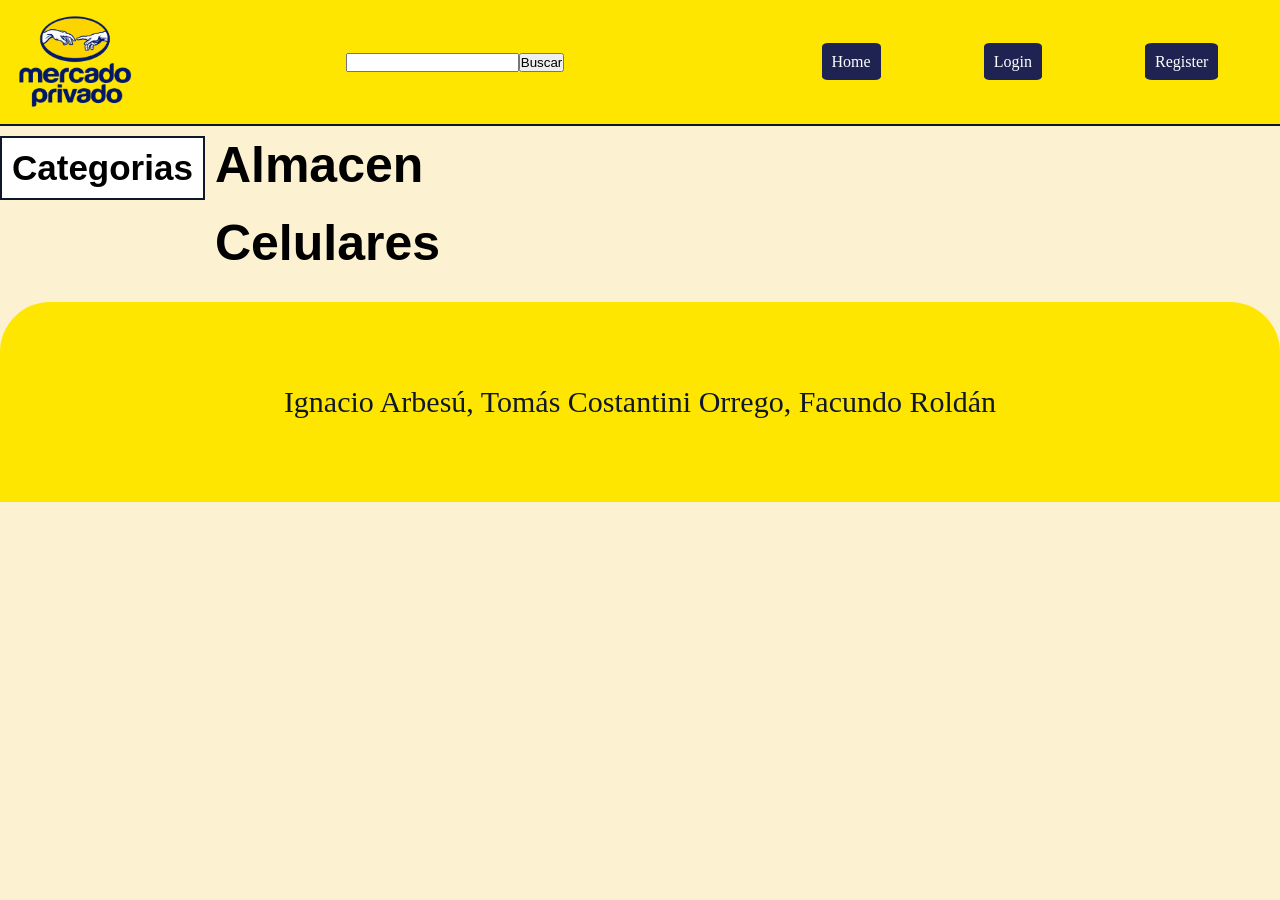
<file: index.html>
<!DOCTYPE html>
<html lang="en">

<head>
    <meta charset="UTF-8">
    <meta name="viewport" content="width=device-width, initial-scale=1.0">
    <title>Home</title>
    <link rel="stylesheet" href="./css/styles.css">
</head>

<body>
    <header class="header">
        <a href="./index.html"><img class="logo" src="./img/logo.png" alt="logo de la pagina"></a>
        <form class="buscador" action="search-results.html" method="get">
            <input type="text" name="busqueda" value="" class="inpBuscar">
            <button type="submit">Buscar</button>
        </form>
        <nav class="loginregister">
            <ul>
                <li class="liLogout"><a href="#" class="linkLogout">Logout</a></li>
                <li><a href="./index.html">Home</a></li>
                <li class="liLogin"><a href="./login.html">Login</a></li>
                <li class="liRegister"><a href="./register.html">Register</a></li>
                <li class="liSaludo"><a href="" class="textoSaludo"></a></li>
            </ul>

        </nav>
    </header>
    <div class="mainhome">
        <aside class="categorynav">
            <nav>
                <h2>Categorias</h2>
                <ul class="ulCategory">
                </ul>
            </nav>
        </aside>
        <main class="secciones">
            <section class="home seccionGroceries">
                <h2 class="titulo">Almacen</h2>
            </section>
            <section class="home seccionSmartphones">
                <h2 class="titulo">Celulares</h2>
            </section>
        </main>
    </div>
    <footer>
        <p>Ignacio Arbesú, Tomás Costantini Orrego, Facundo Roldán</p>
    </footer>
    <script src="./js/index.js"></script>
    <script src="./js/saludo.js"></script>
    <script src="./js/logout.js"></script>
    <script src="./js/aside.js"></script>

</body>

</html>
</file>
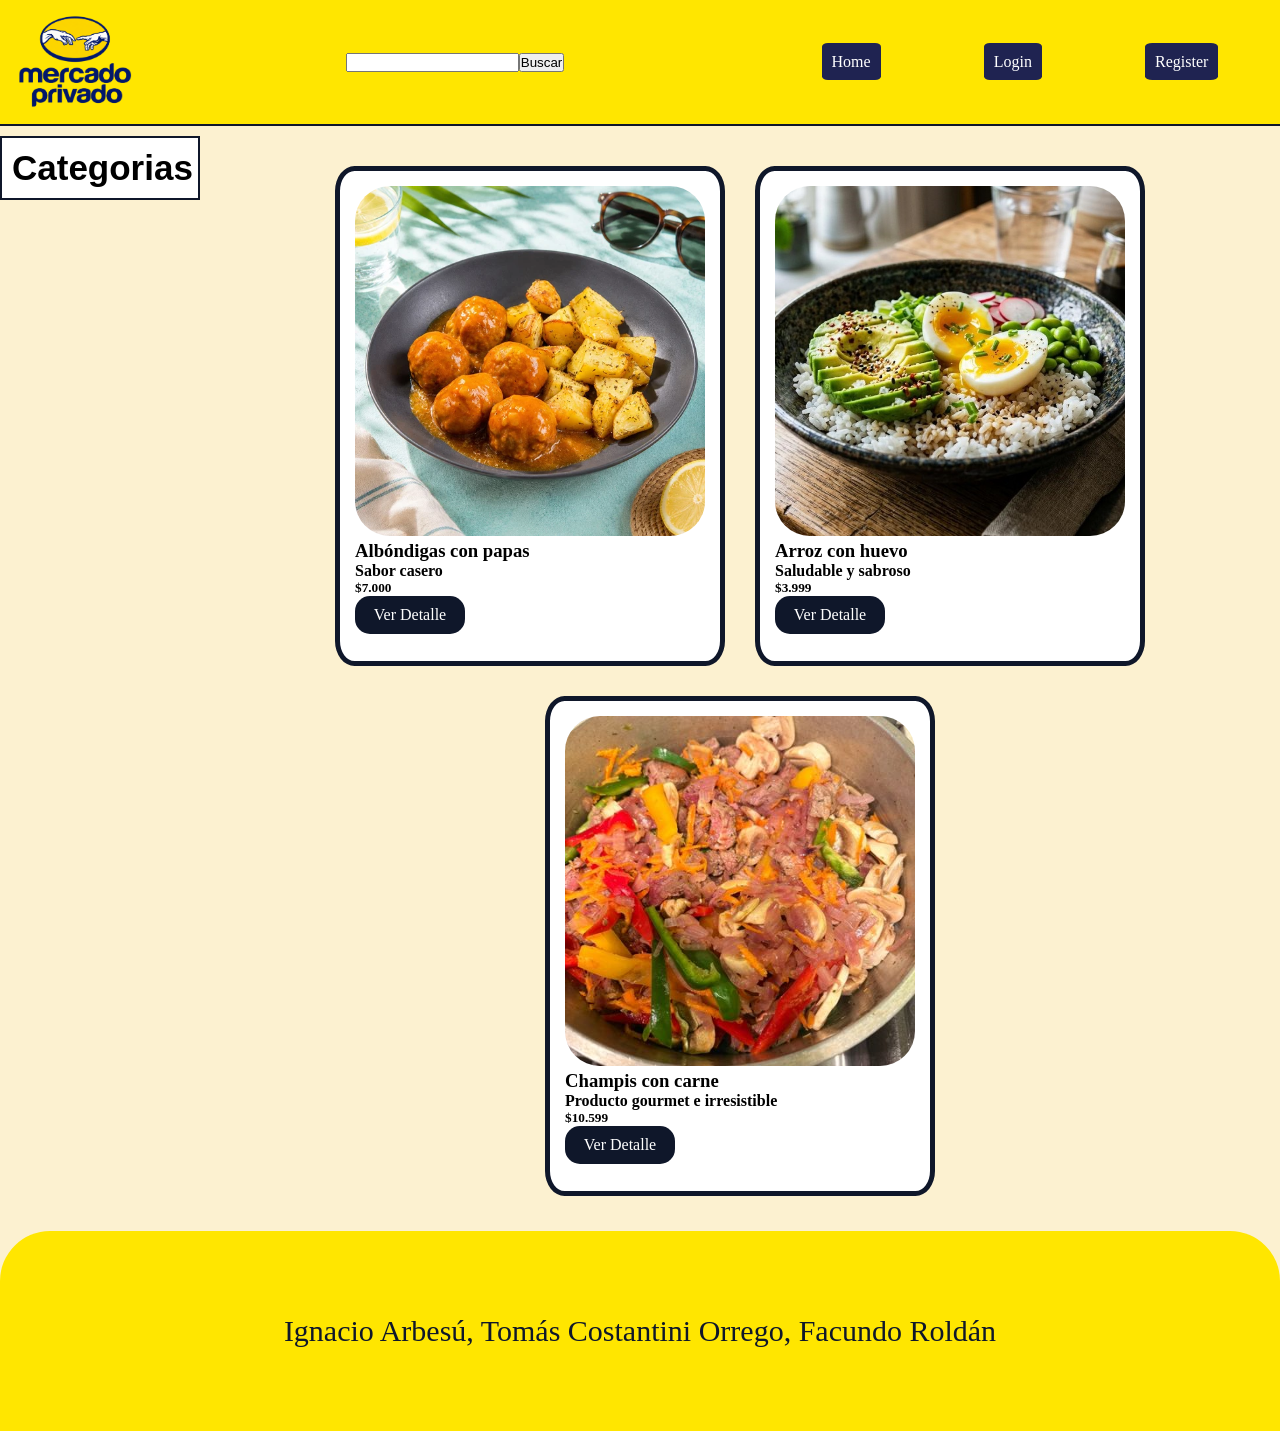
<file: category.html>
<!DOCTYPE html>
<html lang="en">

<head>
    <meta charset="UTF-8">
    <meta name="viewport" content="width=device-width, initial-scale=1.0">
    <title>Categories</title>
    <link rel="stylesheet" href="./css/styles.css">
</head>

<body>
    <header class="header">
        <a href="./index.html"><img class="logo" src="./img/logo.png" alt="logo de la pagina"></a>
        <form class="buscador" action="search-results.html" method="get">
            <input type="text" name="busqueda" value="" class="inpBuscar">
            <button type="submit">Buscar</button>
        </form>
        <nav class="loginregister">
            <ul>
                <li class="liLogout"><a href="#" class="linkLogout">Logout</a></li>
                <li><a href="./index.html">Home</a></li>
                <li class="liLogin"><a href="./login.html">Login</a></li>
                <li class="liRegister"><a href="./register.html">Register</a></li>
                <li class="liSaludo"><a href="" class="textoSaludo"></a></li>
            </ul>
        </nav>
    </header>
    <div class="divcategory">
        <aside class="categorynav">
            <nav>
                <h2>Categorias</h2>
                <ul class="ulCategory">
                </ul>
            </nav>
        </aside>
        <main class="category">
            <h2 class="h2beauty"></h2>
            <section class="sectioncategory">
                <article>
                    <img src="./img/albondigasconpapatdfe.webp" alt="foto producto 1">
                    <h3>Albóndigas con papas</h3>
                    <h4>Sabor casero</h4>
                    <h5>$7.000</h5>
                    <a href="./producto.html" class="botondetalle">Ver Detalle</a>
                </article>
                <article>
                    <img src="./img/arrozconhuevotdfe.jpg" alt="foto producto 2">
                    <h3>Arroz con huevo</h3>
                    <h4>Saludable y sabroso</h4>
                    <h5>$3.999</h5>
                    <a href="./producto.html" class="botondetalle">Ver Detalle</a>
                </article>
                <article>
                    <img src="./img/champisconcarnetdfe.jpg" alt="foto producto 3">
                    <h3>Champis con carne</h3>
                    <h4>Producto gourmet e irresistible</h4>
                    <h5>$10.599</h5>
                    <a href="./producto.html" class="botondetalle">Ver Detalle</a>
                </article>
            </section>
        </main>
    </div>
    <footer>
        <p>Ignacio Arbesú, Tomás Costantini Orrego, Facundo Roldán</p>
    </footer>
    <script src="./js/category.js"></script>
    <script src="./js/saludo.js"></script>
    <script src="./js/logout.js"></script>
    <script src="./js/aside.js"></script>


</body>

</html>
</file>
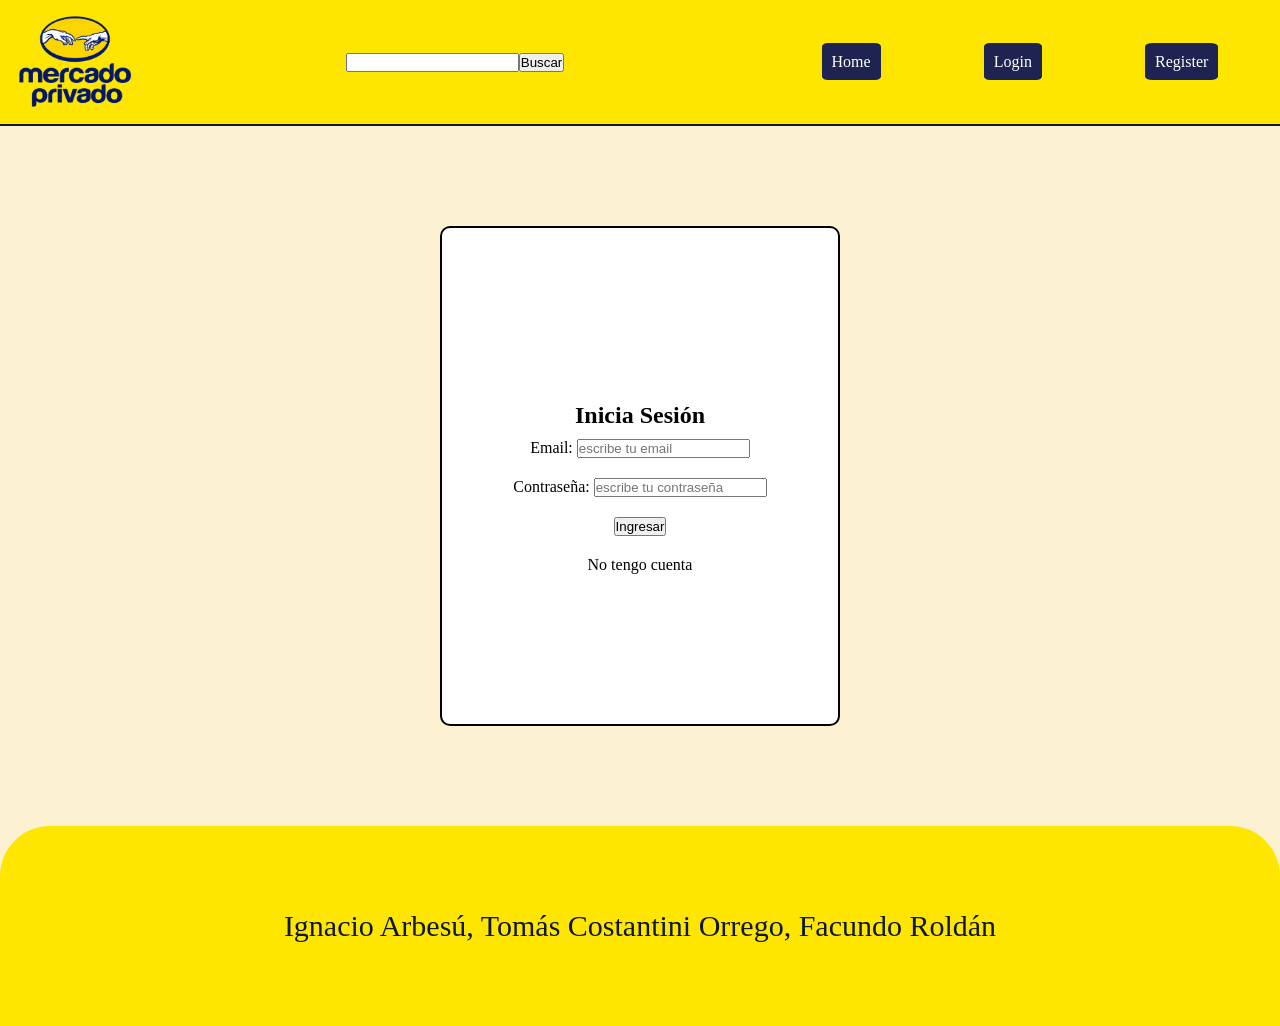
<file: login.html>
<!DOCTYPE html>
<html lang="en">

<head>
    <meta charset="UTF-8">
    <meta name="viewport" content="width=device-width, initial-scale=1.0">
    <title>Login</title>
    <link rel="stylesheet" href="./css/styles.css">
</head>

<body>
    <header class="header">
        <a href="./index.html"><img class="logo" src="./img/logo.png" alt="logo de la pagina"></a>
        <form class="buscador" action="search-results.html" method="get">
            <input class="inpBuscar" type="text" name="busqueda" value="">
            <button type="submit">Buscar</button>
        </form>
        <nav class="loginregister">
            <ul>
                <li class="liLogout"><a href="#" class="linkLogout">Logout</a></li>
                <li><a href="./index.html">Home</a></li>
                <li class="liLogin"><a href="./login.html">Login</a></li>
                <li class="liRegister"><a href="./register.html">Register</a></li>
                <li class="liSaludo"><a href="" class="textoSaludo"></a></li>
            </ul>
        </nav>
    </header>
    <section class="cform">
        <article class="cform">
            <form class="login" action="./index.html" method="get">
                <h2>Inicia Sesión</h2>
                <div class="form">
                    <label for="mail">Email:</label>
                    <input id="mail" type="email" name="Email" required placeholder="escribe tu email" value="">
                </div>

                <div class="form">
                    <label for="contraseña">Contraseña:</label>
                    <input id="contraseña" type="password" name="pass" required placeholder="escribe tu contraseña"
                        value="">
                </div>

                <div>
                    <button type="submit">Ingresar</button>
                </div>

                <div>
                    <a href="./register.html">No tengo cuenta</a>
                </div>
            </form>
        </article>
    </section>

    <footer>
        <p>Ignacio Arbesú, Tomás Costantini Orrego, Facundo Roldán</p>
    </footer>
    <script src="./js/login.js"></script>
    <script src="./js/saludo.js"></script>
    <script src="./js/logout.js"></script>

</body>

</html>
</file>
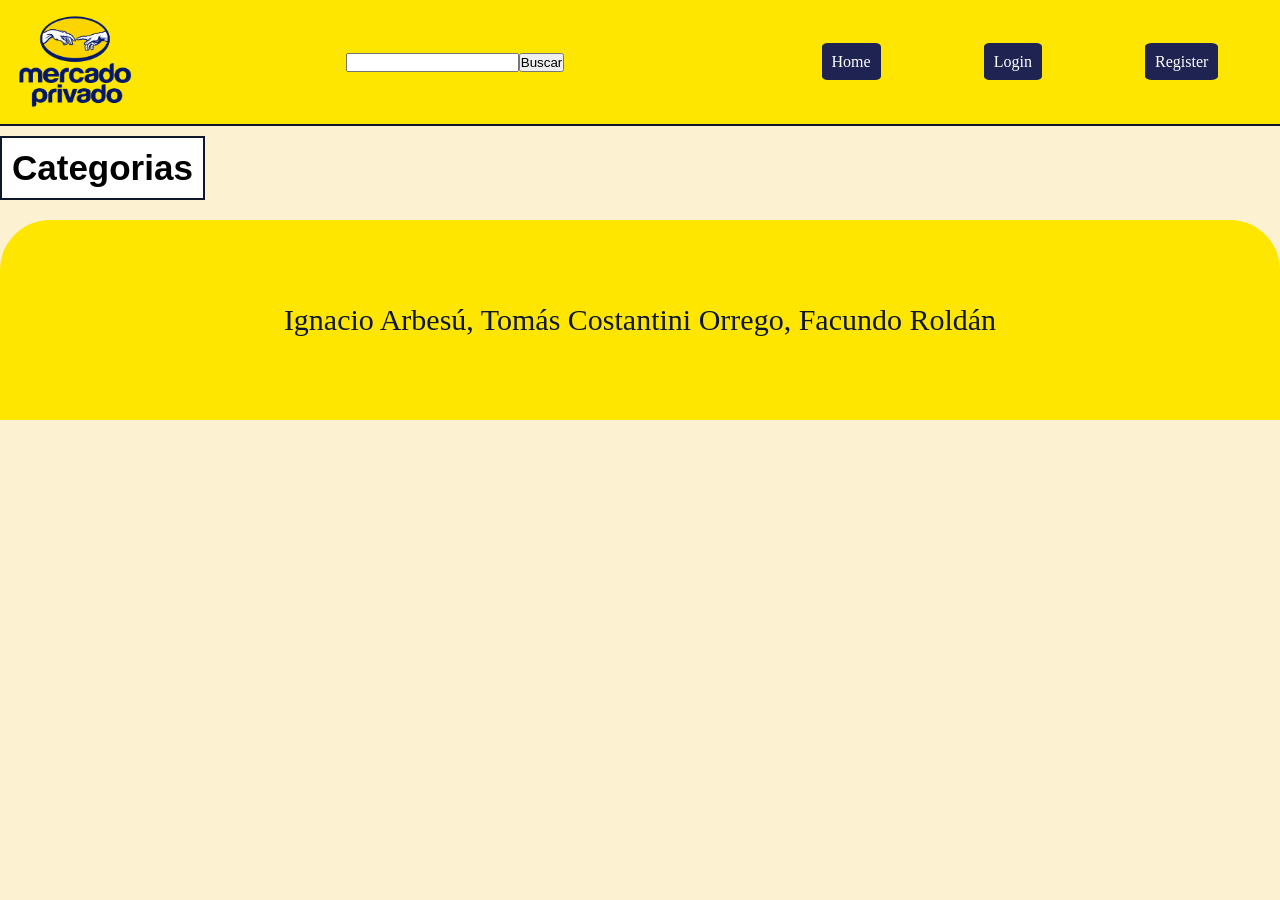
<file: producto.html>
<!DOCTYPE html>
<html lang="en">

<head>
    <meta charset="UTF-8">
    <meta name="viewport" content="width=device-width, initial-scale=1.0">
    <title>Products</title>
    <link rel="stylesheet" href="./css/styles.css">
</head>

<body>
    <header class="header">
        <a href="./index.html"><img class="logo" src="./img/logo.png" alt="logo de la pagina"></a>
        <form class="buscador" action="search-results.html" method="get">
            <input type="text" name="busqueda" value="" class="inpBuscar">
            <button type="submit">Buscar</button>
        </form>
        <nav class="loginregister">
            <ul>
                <li class="liLogout"><a href="#" class="linkLogout">Logout</a></li>
                <li><a href="./index.html">Home</a></li>
                <li class="liLogin"><a href="./login.html">Login</a></li>
                <li class="liRegister"><a href="./register.html">Register</a></li>
                <li class="liSaludo"><a href="" class="textoSaludo"></a></li>
            </ul>
        </nav>
    </header>
    <div class="producto">
        <aside class="categorynav">
            <nav>
                <h2>Categorias</h2>
                <ul class="ulCategory">
                </ul>
            </nav>
        </aside>
        <main id="main">

        </main>
    </div>
    <footer>
        <p>Ignacio Arbesú, Tomás Costantini Orrego, Facundo Roldán</p>
    </footer>
    <script src="./js/producto.js"></script>
    <script src="./js/saludo.js"></script>
    <script src="./js/logout.js"></script>
    <script src="./js/aside.js"></script>

</body>

</html>
</file>
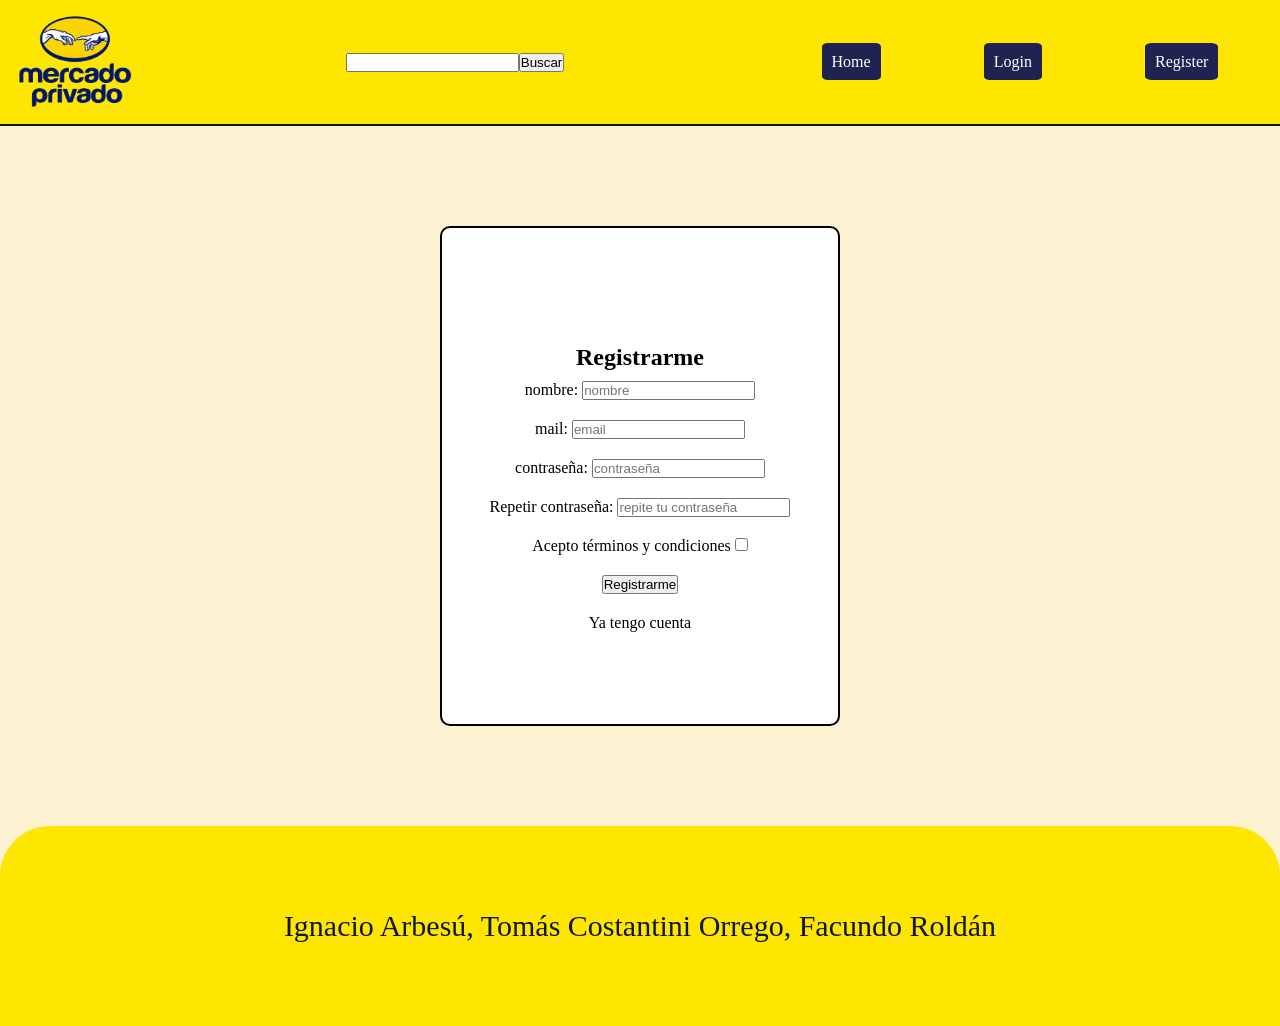
<file: register.html>
<!DOCTYPE html>
<html lang="en">

<head>
  <meta charset="UTF-8">
  <meta name="viewport" content="width=device-width, initial-scale=1.0">
  <title>Register</title>
  <link rel="stylesheet" href="./css/styles.css">
</head>

<body>
  <header class="header">
    <a href="./index.html"><img class="logo" src="./img/logo.png" alt="logo de la pagina"></a>
    <form class="buscador" action="search-results.html" method="get">
      <input type="text" name="busqueda" value="" class="inpBuscar">
      <button type="submit">Buscar</button>
    </form>
    <nav class="loginregister">
      <ul>
        <li class="liLogout"><a href="#" class="linkLogout">Logout</a></li>
        <li><a href="./index.html">Home</a></li>
        <li class="liLogin"><a href="./login.html">Login</a></li>
        <li class="liRegister"><a href="./register.html">Register</a></li>
        <li class="liSaludo"><a href="" class="textoSaludo"></a></li>
      </ul>
    </nav>
  </header>
  <section class="cformr">
    <article class="cformr">
      <form class="register" action="./login.html" method="get">
        <h2>Registrarme</h2>
        <div class="form">
          <label for="nombre">nombre:</label>
          <input id="nombre" type="text" name="user" placeholder="nombre" required value="">
        </div>

        <div class="form">
          <label for="mail">mail:</label>
          <input id="mail" type="email" name="email" placeholder="email" required value="">
        </div>

        <div class="form">
          <label for="contraseña">contraseña:</label>
          <input id="contraseña" type="password" name="Contraseña" placeholder="contraseña" required value="">
        </div>

        <div class="form">
          <label for="repetir contraseña">Repetir contraseña:</label>
          <input id="repetir-contraseña" type="password" name="Contraseña-repetida" placeholder="repite tu contraseña"
            required value="">
        </div>

        <div class="form">
          <label for="terminos">Acepto términos y condiciones</label>
          <input id="terminos" type="checkbox" name="terminos" required value="">
        </div>

        <div>
          <button type="submit">Registrarme</button>
        </div>

        <div>
          <a href="./login.html">Ya tengo cuenta</a>
        </div>
      </form>
    </article>

  </section>
  <footer>
    <p>Ignacio Arbesú, Tomás Costantini Orrego, Facundo Roldán</p>
  </footer>
  <script src="./js/register.js"></script>
  <script src="./js/saludo.js"></script>
  <script src="./js/logout.js"></script>
</body>

</html>
</file>
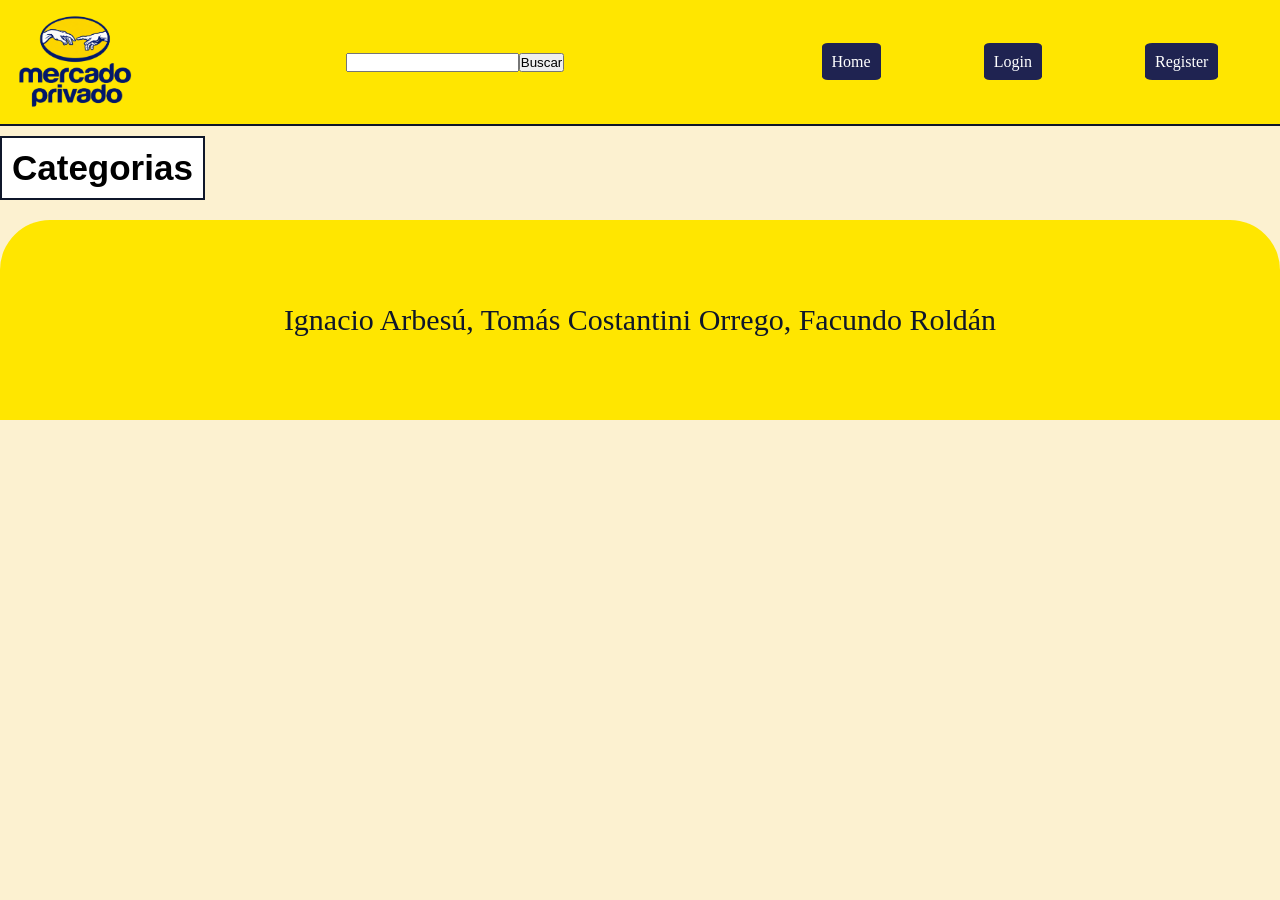
<file: search-results.html>
<!DOCTYPE html>
<html lang="en">

<head>
    <meta charset="UTF-8">
    <meta name="viewport" content="width=device-width, initial-scale=1.0">
    <title>Resultados de busqueda</title>
    <link rel="stylesheet" href="./css/styles.css">
</head>

<body>
    <header class="header">
        <a href="./index.html"><img class="logo" src="./img/logo.png" alt="logo de la pagina"></a>
        <form class="buscador" action="search-results.html" method="get">
            <input type="text" name="busqueda" value="" class="inpBuscar">
            <button type="submit">Buscar</button>
        </form>
        <nav class="loginregister">
            <ul>
                <li class="liLogout"><a href="#" class="linkLogout">Logout</a></li>
                <li><a href="./index.html">Home</a></li>
                <li class="liLogin"><a href="./login.html">Login</a></li>
                <li class="liRegister"><a href="./register.html">Register</a></li>
                <li class="liSaludo"><a href="" class="textoSaludo"></a></li>
            </ul>
        </nav>
    </header>
    <main class="search-results">
        <aside class="categorynav">
            <nav>
                <h2>Categorias</h2>
                <ul class="ulCategory">
                </ul>
            </nav>
        </aside>
        <div>
            <div class="tituloresults">
                <h1 class="tituloBusqueda"></h1>
            </div>
            <section class="resultadoproducto">
            </section>
            <section></section>
        </div>
    </main>
    <footer>
        <p>Ignacio Arbesú, Tomás Costantini Orrego, Facundo Roldán</p>
    </footer>
    <script src="./js/search-results.js"></script>
    <script src="./js/saludo.js"></script>
    <script src="./js/logout.js"></script>
    <script src="./js/aside.js"></script>

</body>

</html>
</file>
<file: css/styles.css>
* {
    box-sizing: border-box;
    padding: 0;
    margin: 0;
}

li {
    list-style-type: none;
}

a {
    text-decoration: none;
    color: #000;
}

body {
    background-color: #FCF1D0;
}

/* reglas para home, header y footer*/

img.logo {
    height: 100px;
    width: 130px;
}

header {
    display: flex;
    justify-content: space-between;
    background-color: #ffe600;
    color: white;
    padding: 10px 10px;
    border-bottom: #0F172A;
    border-bottom-width: 2px;
    border-bottom-style: solid;
}


header nav a {
    color: #ffffff;
    background-color: #1f2351;
    border-radius: 10%;
    padding: 10px;
}

.loginregister {
    align-self: center;
}

.loginregister ul {
    display: flex;
    justify-content: space-around;
    width: 500px;
}

.buscador {
    display: flex;
    align-self: center;
}

.formhome {
    display: flex;
    align-items: center;
    justify-content: center;
    margin: 0 auto;
}

.mainhome {
    display: flex;
}

aside {
    min-width: 200px;
    margin-top: 10px;
    height: fit-content;
    background-color: white;
    border: #0F172A;
    border-style: solid;
    border-width: 2px;
}

aside nav ul li {
    font-size: medium;
    margin: 15px 15px 15px 5px;
    padding-left: 10px;
}

aside nav h2 {
    margin: 10px;
    font-size: 35px;
    font-family: Arial, Helvetica, sans-serif;
}

section.home {
    display: flex;
    flex-wrap: wrap;

}

article {
    width: 390px;
    height: 500px;
    margin: 15px 15px 15px 15px;
    padding: 15px;
    border-radius: 5%;
    border-width: 5px;
    border-style: solid;
    border-color: #0F172A;
    background-color: white;
}

h2.titulo {
    width: 100%;
    margin: 10px;
    font-size: 50px;
    font-family: Arial, Helvetica, sans-serif;
}

article img {
    width: 100%;
    height: 350px;
    border-radius: 10%;
}

.botondetalle {
    display: flex;
    background-color: #0F172A;
    color: white;
    padding: 10px 10px;
    font-weight: 500;
    width: 110px;
    justify-content: center;
    border-radius: 15px;
}

footer {
    display: flex;
    justify-content: center;
    align-items: center;
    background-color: #ffe600;
    border-top-left-radius: 50px;
    border-top-right-radius: 50px;
    height: 200px;
    margin-top: 20px;
    font-size: 30px;
    color: #0F172A;
    padding: 3px;
}

/* reglas para register*/

.register {
    display: flex;
    flex-direction: column;
    justify-content: center;
    align-items: center;
    height: 500px;
}

.register div {
    margin: 10px;
}

article.cformr {
    display: flex;
    align-content: center;
    justify-content: center;
    background-color: white;
    width: 400px;
    height: 500px;
    border: 2px solid black;
    border-radius: 10px;
    margin: 20px;
}

section.cformr {
    display: flex;
    justify-content: center;
    margin: 80px;
}


/* reglas para login*/

.login {
    display: flex;
    flex-direction: column;
    justify-content: center;
    align-items: center;
    height: 500px;
}

.login div {
    margin: 10px;
}

article.cform {
    display: flex;
    align-content: center;
    justify-content: center;
    background-color: white;
    width: 400px;
    height: 500px;
    border: 2px solid black;
    border-radius: 10px;
    margin: 20px;
}

section.cform {
    display: flex;
    justify-content: center;
    margin: 80px;
}

.imgproducto {
    height: 280px;
}

/* reglas para producto*/

div.producto {
    display: flex;
}

div.reviews {
    display: flex;
    justify-content: center;
}

.reviews article {
    width: 300px;
    height: 150px;
}

section.reviews h2 {
    margin-left: 15px;
    margin-top: 20px;
    font-size: 30px;
    font-family: Arial, Helvetica, sans-serif;
}


section.imagen {
    display: flex;
    flex-direction: column;
    background-color: #ffffff;
    border: #ffffff;
    margin: 10px 15px 0px;
    padding: 10px;
}

section.imagen img {
    width: 400px;
    height: 400px;
    align-self: center;
    border: #0F172A;
    border-style: solid;
    border-width: 5px;
    margin-bottom: 5px
}

section.imagen p {
    margin: 3px 0px;
}

section.imagen h2.nombredelproducto {
    font-size: 35px;
    font-weight: 900;
    margin: 0px 10px 30px 0px;
}

/* reglas para Search-results*/
.search-results {
    display: flex;
}

.resultadoproducto {
    display: flex;
    flex-wrap: wrap;
}

.tituloresults {
    margin: 10px;
}

/* reglas para Category */
.divcategory {
    display: flex;
}

.sectioncategory {
    display: flex;
    justify-content: center;
    flex-wrap: wrap;
}

.h2beauty {
    padding-left: 25px;
    padding-top: 25px;
    font-size: 50px;
    font-family: Arial, Helvetica, sans-serif;
    width: 100%;
}


@media (max-width:768px) {
    header {
        flex-direction: column;
        align-items: center;
    }

    .buscador {
        margin: 5vw;
    }

    .mainhome {
        flex-direction: column;
    }

    div.divcategory {
        flex-direction: column;
    }

    div.producto {
        flex-direction: column;
    }

    main.search-results {
        flex-direction: column;
    }

    aside ul {
        display: flex;
        flex-wrap: wrap;
    }

    section.home {
        display: flex;
        flex-direction: column;
        align-items: center;
    }

    div.reviews article {
        width: 30vw;
        height: 40vh;
    }

}

@media (max-width:480px) {
    article {
        width: 80vw;
    }

}
</file>
